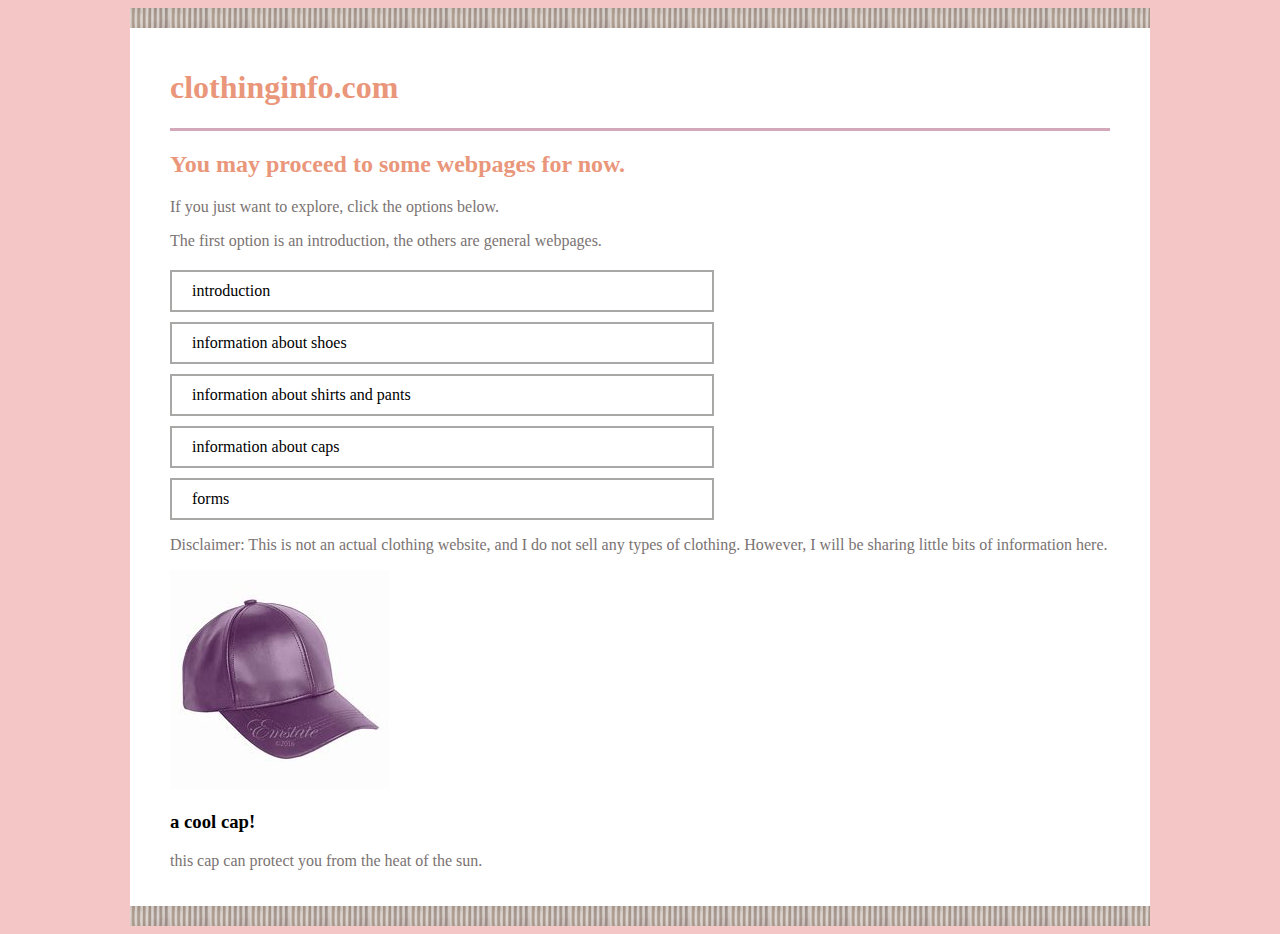
<file: index.html>
<!DOCTYPE html>
<html>
    <head>
        <meta charset="utf-8">
        <title>clothinginfo.com</title>
        <link rel="stylesheet" href="testingcsscloth/first.css">
        <link rel="icon" href="picturefolder2/iconclothe.jpg">
        <meta name="viewport" content="width=device-width, initial-scale=1">
        <script type="text/javascript" src="javascriptslides/jquery.js"></script>
        <script type="text/javascript" src="javascriptslides/cycle2.js"></script>
        
<div class="container">
        <h1>clothinginfo.com</h1>
        
        <div class="content-area group"></div>
        

        <h2>You may proceed to <strong>some</strong> webpages for now.</h2>

        <p>If you just want to explore, click the options below.</p>
        <p>The first option is an introduction, the others are general webpages.</p>

    <nav class="site-nav">
        <ul>
            <li><a href="generalintroduction.html">introduction</a></li>
            <li><a href="shoe.html">information about shoes</a></ol></li>
            <li><a href="clothing.html">information about shirts and pants</a></ol></li>
            <li><a href="caps.html">information about caps</a></ol></li>
            <li><a href="additionalfile.html">forms</a></li>
        </ul>
    </nav>

    <p>Disclaimer: This is not an actual clothing website, and I do not sell any types of clothing. However, I will be sharing little bits of information here.</p>

    <div class="image-banner">

    <div class="cycle-slideshow" data-cycle-slides=".slide">
         
        <div class="slide">
             <img src="picturefolder2/CAPPPPPPPPPE.jfif">
                <div class="slide-text">
                    <h3>a cool cap!</h3>
                    <p>this cap can protect you from the heat of the sun.</p>
                </div>
        </div>
        
        <div class="slide">
            <img src="picturefolder2/scarfes.jfif">
               <div class="slide-text">
                   <h3>a scarf!</h3>
                   <p>although not worn most of the time, it is sure to keep your neck warm whenever you wear it.</p>
               </div>
        </div>
    </div>

    </div>
    </div>
</div>

</head>
</html>
</file>
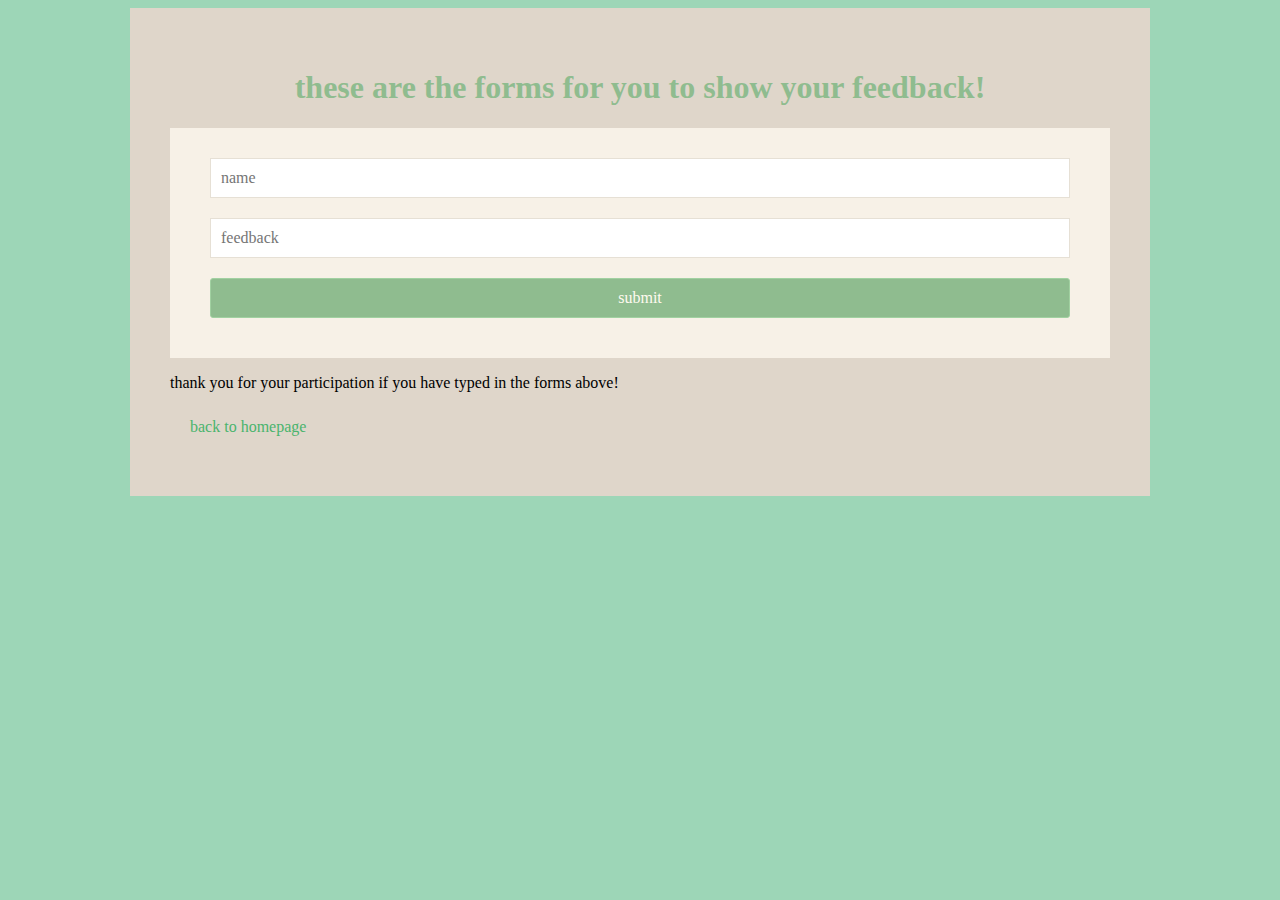
<file: additionalfile.html>
<!DOCTYPE html>
<html>
    <head>
        <title>the forms</title>
        <meta charset="utf-8">
        <link rel="stylesheet" href="testingcsscloth/forms.css">
        <link rel="icon" href="picturefolder2/youdidit!.jpg">
        <meta name="viewport" content="width=device-width, initial-scale=1">
    </head>
    <body>
        <div class="container">
        <header>    
        <h1>these are the forms for you to show your feedback!</h1>
        </header>

        <form>
            <label for="name"> </label>
            <input type="name" name="name" id="name" placeholder="name">
            <label for="feedback"> </label>
            <input type="feedback" name="feedback" id="feedback" placeholder="feedback">

            <input type="submit" value="submit">
        </form>

        <p>thank you for your participation if you have typed in the forms above!</p>
        
        <nav class="site-nav">
        <a href="index.html">back to homepage</a>
        </div>
    </body>
</html>
</file>
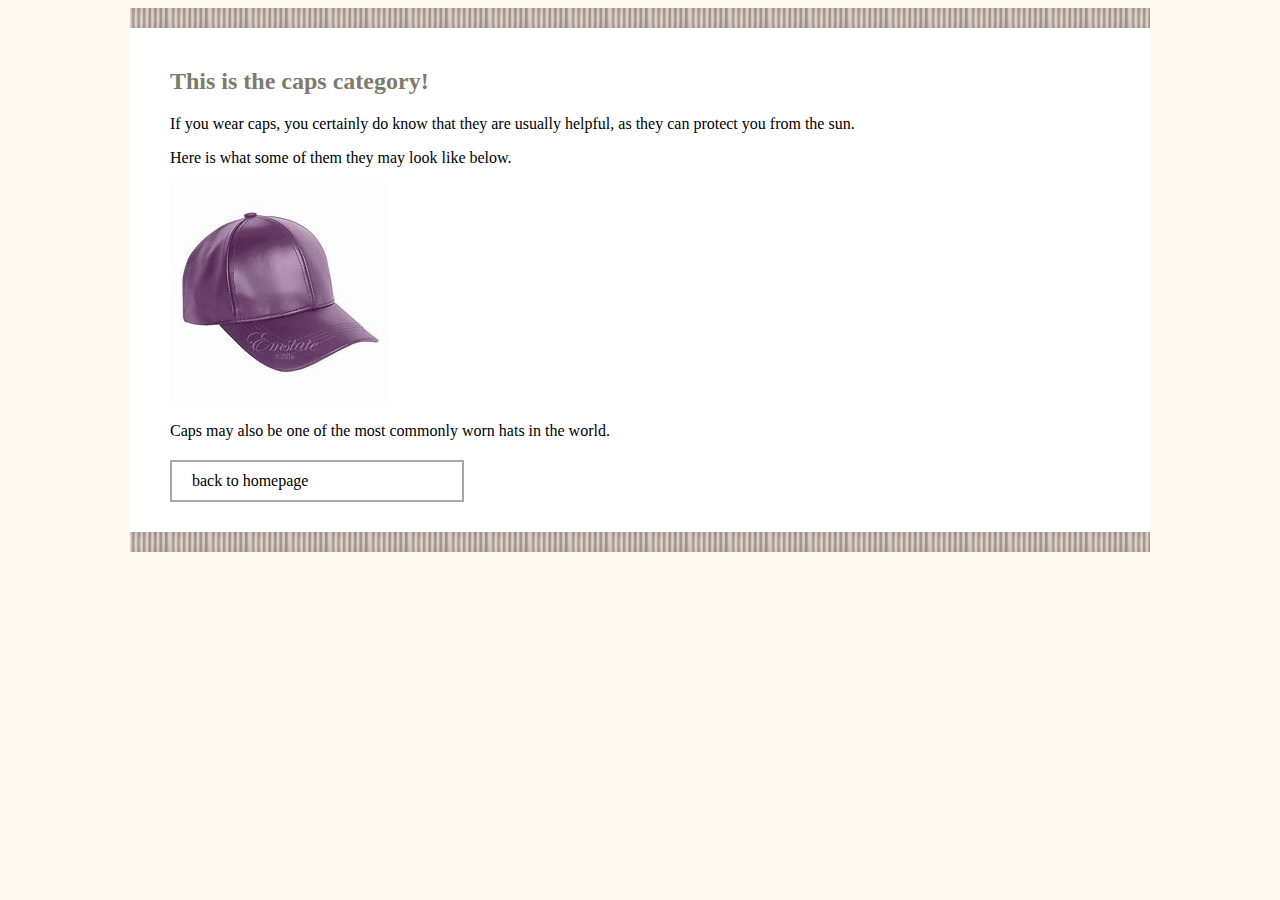
<file: caps.html>
<!DOCTYPE html>
<html>
    <head>
        <title>caps.</title>
        <meta charset="utf-8">
        <link rel="icon" href="picturefolder2/iconclothe.jpg">
        <link rel="stylesheet" href="testingcsscloth/caps.css">  
        <meta name="viewport" content="width=device-width, initial-scale=1">
        <script type="text/javascript" src="javascriptslides/jquery.js"></script>
        <script type="text/javascript" src="javascriptslides/cycle2.js"></script>   
    </head>
    <body>
        <div class="container">
            <h2>This is the caps category!</h2>

            <p>If you wear caps, you certainly do know that they are usually helpful, as they can protect you from the sun.</p>
            
            <p>Here is what some of them they may look like below.</p>

            <div class="cycle-slideshow" data-cycle-slides=".slide">
         
                <div class="slide">
                     <img src="picturefolder2/CAPPPPPPPPPE.jfif">
                </div>
                
                <div class="slide">
                    <img src="picturefolder2/cap1.jpg">
                </div>
            </div>

            <p>Caps may also be one of the most commonly worn hats in the world.</p>

            <nav class="site-nav">
                <ul>
                    <li><a href="index.html">back to homepage</a></li>
                </ul>
            </nav>
        </div>
    </body>
</html>
</file>
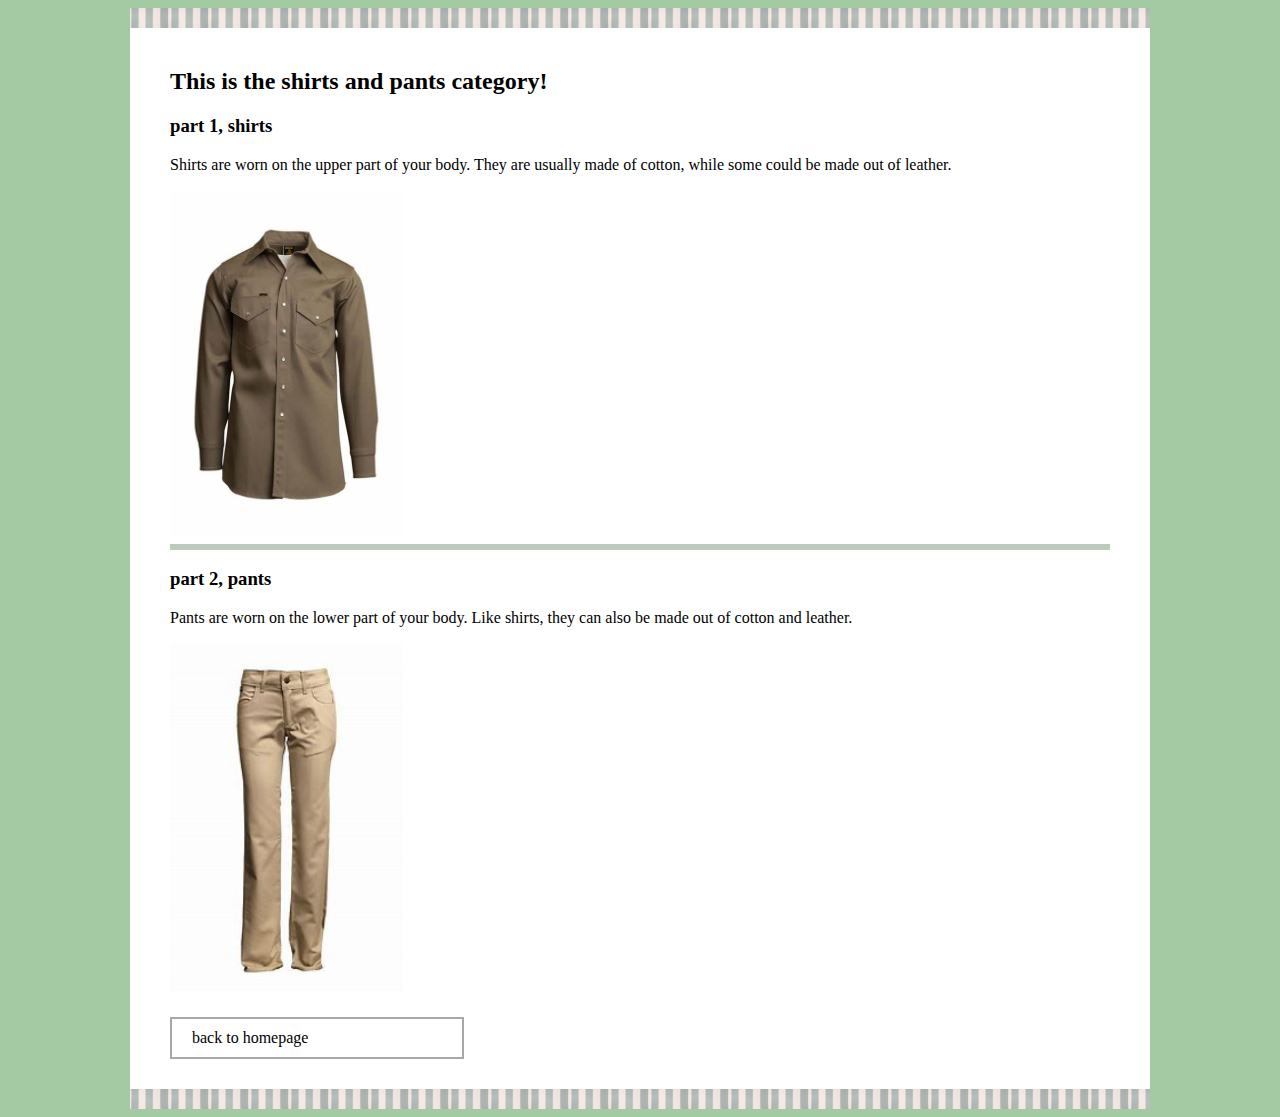
<file: clothing.html>
<!DOCTYPE html>
<html>
    <head>
        <title>shirts and pants.</title>
        <meta charset="utf-8">
        <link rel="icon" href="picturefolder2/iconclothe.jpg">
        <link rel="stylesheet" href="testingcsscloth/clothing.css">
        <meta name="viewport" content="width=device-width, initial-scale=1">
    </head>
    <body>
        <div class="container">
        <h2>This is the shirts and pants category!</h2>

        <h3>part 1, shirts</h3>

        <p>Shirts are worn on the upper part of your body. They are usually made of cotton, while some could be made out of leather.</p>

        <img src="picturefolder2/shirt1.jpg">

        <div class="content-area group">
        </div>
        
        <h3>part 2, pants</h3>

        <p>Pants are worn on the lower part of your body. Like shirts, they can also be made out of cotton and leather.</p>

        <img src="picturefolder2/pants1.jpg">

        <nav class="site-nav">
            <ul>
                <li><a href="index.html">back to homepage</a></li>
            </ul>
        </nav>

        </div>
    </body>
</html>
</file>
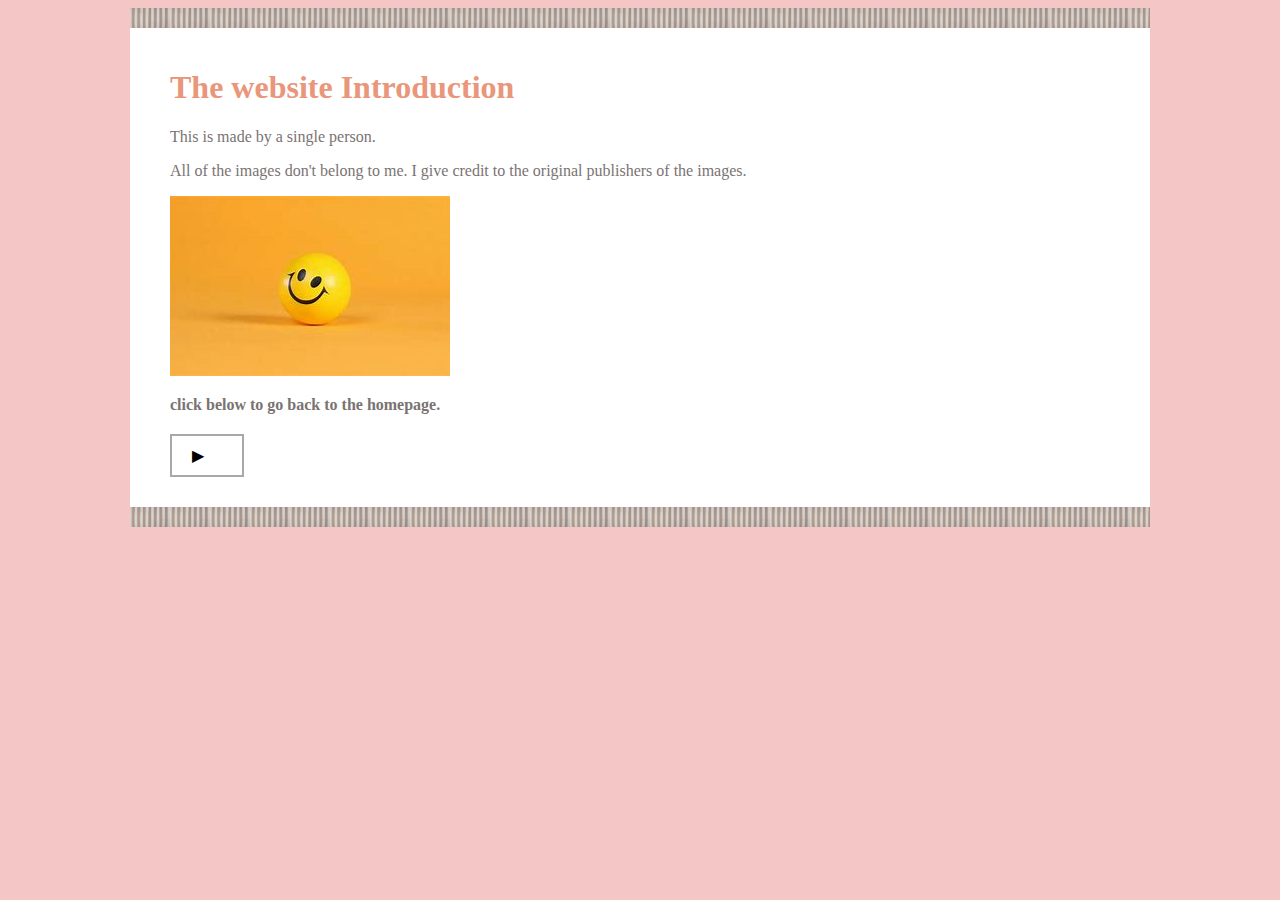
<file: generalintroduction.html>
<!DOCTYPE html>
<html>
    <head>
        <title>introduction.</title>
        <meta charset="utf-8">
        <link rel="icon" href="picturefolder2/iconclothe.jpg">
        <link rel="stylesheet" href="testingcsscloth/intro.css">
        <meta name="viewport" content="width=device-width, initial-scale=1">
    </head>
    <body>
        <div class="container">
        <h1>The website Introduction</h1>
        
        <p>This is made by a single person.</p>

        <p>All of the images don't belong to me. I give credit to the original publishers of the images.</p>

        <img src="picturefolder2/funnything - Copy.jfif">
        
        <p><strong>click below to go back to the homepage.</strong></p>

        <nav class="site-nav">
            <li><a href="index.html">▶</a></li>
        </nav>


        </div>
    </body>
</html>
</file>
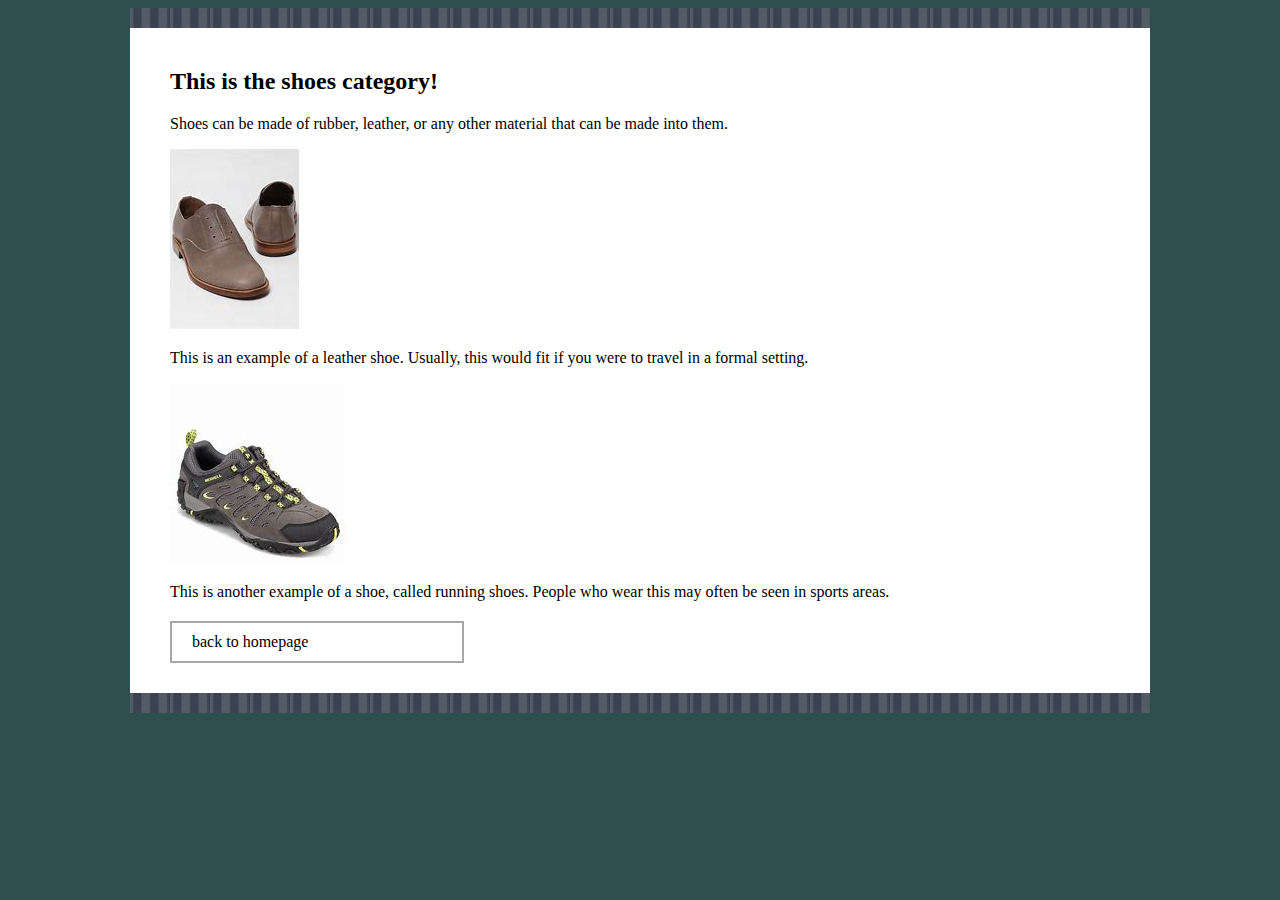
<file: shoe.html>
<!DOCTYPE html>
<html>
<head>
    <title>shoes.</title>
    <meta charset="utf-8">
    <link rel="stylesheet" href="testingcsscloth/shoe.css">
    <link rel="icon" href="picturefolder2/iconclothe.jpg">
    <meta name="viewport" content="width=device-width, initial-scale=1">
</head>
<body>
    <div class="container">
        <h2>This is the shoes category!</h2>

        <p>Shoes can be made of rubber, leather, or any other material that can be made into them.</p>

        <img src="picturefolder2/leathershoe.jfif">
        <p>This is an example of a leather shoe. Usually, this would fit if you were to travel in a formal setting.</p>

        <img src="picturefolder2/shoe2.jpg">

        <p>This is another example of a shoe, called running shoes. People who wear this may often be seen in sports areas.</p>

        <nav class="site-nav">
            <ul>
                <li><a href="index.html">back to homepage</a></li>
            </ul>
        </nav>
    </div>
</body>
</html>
</file>
<file: testingcsscloth/first.css>
h1 {
    text-align: left;
    color: darksalmon;
}

p {
    color: rgb(122, 115, 114);

}

html {
    background-color:rgb(245, 198, 198)
}

/* navigation */

.site-nav li {
    list-style: none;
    float: down;
   margin-right: 10px;
}

.site-nav ul {
    margin: 0;
    padding: 0;
}

.site-nav {
   margin-top: 20px;
}

.site-nav a {
    color:black;
    text-decoration: none;
    padding: 10px 20px;
    border: 2px solid rgb(168, 168, 166);
    display: block;
    margin-bottom: 10px;
    width: 500px;
 }
 
 .site-nav a:hover {
     background-color: rgb(211, 194, 189);
 }

/* end navigation */

h2 {
    color: darksalmon;
}

.container {
    max-width: 940px;
    margin-left: auto;
    margin-right: auto;
    padding: 40px 40px 40px 40px;
    background: url(../picturefolder/graystrip.jpg) left bottom repeat, #fff  url(../picturefolder/graystrip.jpg) left top repeat;
    background-repeat: repeat-x;
    background-size: 40px 20px;
}

.support a{
    text-decoration: none;
    color: rgb(212, 172, 159);
}

.support a:hover {
    color:rgb(129, 88, 74)
}

/* media query */
@media screen and (max-width: 700px) {
    .main-area,
    .support {
        width: auto;
        float: none;
    }

    .main-area {
        padding-right: 0;
    }

    @media screen and (max-width: 700px) {
        .site-nav li {
            width: 50%;
            margin-right: 0;
        }
    
        .site-nav a {
            padding: 20px 0;
            margin-right: 5px;
            margin-bottom: 5px;
            text-align: center;
            border: 3px solid #e5e9dc;
        }
    }    

@media screen and (min-width: 1300px) {
    .container {
        max-width: 1200px;
    } 
}

@media screen and (max-width: 480px) {
    .container {
        padding-left: 20px;
        padding-right: 20px;
    }
}

@media screen and (max-width: 480px) {
    .content-area {
        padding-top: 20px;
    }
}

@media screen and (max-width: 480px) {
    .hide-small {
        display: none;
    }
}

@media screen and (max-width: 480px) {
    .site-nav li {
        width: 70%;
        margin-right: 0;
    }
    .site-nav a {
        padding: 20px 0;
        margin-right: 5px;
        margin-bottom: 5px;
        text-align: center;
        border: 3px solid #e5e9dc;
    }
}
}
/* end media query */

.content-area {
    border-top: 3px solid rgb(211, 169, 186);
}
</file>
<file: testingcsscloth/forms.css>
html {
    background-color: rgb(157, 214, 183);
}

h1 {
    text-align: center;
    color: darkseagreen;
}

.container {
    max-width: 940px;
    margin-left: auto;
    margin-right: auto;
    background-color: rgb(223, 214, 202);
    padding: 40px 40px 40px 40px;
}

/* form styles */

form {
    background-color: rgb(247, 241, 231);
    padding: 30px 40px;
}

.hidden-label {
    position: absolute;
    height: 0;
    width: 0;
    overflow: hidden;
    visibility: hidden;
}
input, select {
    font-family: Tahoma, sans serif;
    font-size: 100%;
}
input[type="name"], input[type="feedback"] {
        width: 100%;
        display: block;
        box-sizing: border-box;
        padding: 0 10px;
        height: 40px;
        font-family: Tahoma, sans serif;
        font-size: 100%;
        margin-bottom: 20px;
        border: 1px solid rgb(230, 224, 213)
    }

input[type="name"]:focus, input[type="feedback"]:focus {
    border: 1px darkseagreen;
    box-shadow: inset 2px 2px 2px rgba(230, 224, 213,0.19);
}

input[type="submit"] {
    width: 100%;
    display: block;
    box-sizing: border-box;
    background-color: darkseagreen;
    color: floralwhite;
    padding: 10px 0;
    border: 1px solid rgb(161, 209, 161);
    border-radius: 3px;
    margin-bottom: 10px;
}

input[type="submit"]:hover,
input[type="submit"]:focus {
    border: 1px solid rgb(118, 155, 118);
    background-color: rgb(161, 209, 161);
}

input, select {
    font-family: Tahoma, sans serif;
    font-size: 100%;
}

/* form styles: end */

/* site-nav */

.site-nav a {
    color:rgb(74, 180, 109);
    text-decoration: none;
    padding: 10px 20px;
    display: block;
    margin-bottom: 10px;
    list-style: none;
}

.site-nav a:hover {
    color: rgb(23, 114, 54);
}

/* end site-nav */

.box1 a {
    text-decoration: none;
    list-style: none;  
}

/* media query */
@media screen and (max-width: 700px) {
    .main-area,
    .support {
        width: auto;
        float: none;
    }

    .main-area {
        padding-right: 0;
    }

    @media screen and (max-width: 700px) {
        .site-nav li {
            width: 50%;
            margin-right: 0;
        }
    
        .site-nav a {
            padding: 20px 0;
            margin-right: 5px;
            margin-bottom: 5px;
            text-align: center;
            border: 3px solid #e5e9dc;
        }
    }    

@media screen and (min-width: 1300px) {
    .container {
        max-width: 1200px;
    } 
}

@media screen and (max-width: 480px) {
    .container {
        padding-left: 20px;
        padding-right: 20px;
    }
}

@media screen and (max-width: 480px) {
    .content-area {
        padding-top: 20px;
    }
}

@media screen and (max-width: 480px) {
    .hide-small {
        display: none;
    }
}

@media screen and (max-width: 480px) {
    .site-nav li {
        width: 70%;
        margin-right: 0;
    }
    .site-nav a {
        padding: 20px 0;
        margin-right: 5px;
        margin-bottom: 5px;
        text-align: center;
        border: 3px solid #e5e9dc;
    }
}
}
/* end media query */
</file>
<file: testingcsscloth/caps.css>
/* media query */
@media screen and (max-width: 700px) {
    .main-area,
    .support {
        width: auto;
        float: none;
    }

    .main-area {
        padding-right: 0;
    }

    @media screen and (max-width: 700px) {
        .site-nav li {
            width: 50%;
            margin-right: 0;
        }
    
        .site-nav a {
            padding: 20px 0;
            margin-right: 5px;
            margin-bottom: 5px;
            text-align: center;
            border: 3px solid #e5e9dc;
        }
    }    

@media screen and (min-width: 1300px) {
    .container {
        max-width: 1200px;
    } 
}

@media screen and (max-width: 480px) {
    .container {
        padding-left: 20px;
        padding-right: 20px;
    }
}

@media screen and (max-width: 480px) {
    .content-area {
        padding-top: 20px;
    }
}

@media screen and (max-width: 480px) {
    .hide-small {
        display: none;
    }
}

@media screen and (max-width: 480px) {
    .site-nav li {
        width: 70%;
        margin-right: 0;
    }
    .site-nav a {
        padding: 20px 0;
        margin-right: 5px;
        margin-bottom: 5px;
        text-align: center;
        border: 3px solid #e5e9dc;
    }
}
}
/* end media query */

html {
    background-color: floralwhite;
}


.container {
    max-width: 940px;
    margin-left: auto;
    margin-right: auto;
    padding: 40px 40px 40px 40px;
    background: url(../picturefolder/graystrip.jpg) left bottom repeat, #fff  url(../picturefolder/graystrip.jpg) left top repeat;
    background-repeat: repeat-x;
    background-size: 40px 20px;
}

h2 {
    color: rgb(124, 123, 110);
}

.support {
    position: relative;
    width: 30%;
    float: left;
    background-color: #e5e9dc;
    padding-left: 40px;
    padding-right: 40px;
    box-sizing: border-box;
    font-size: 85%;
    padding-top: 20px;
    padding-bottom: 20px;
    z-index: 9;
}

/* site-nav */
.site-nav li {
    list-style: none;
    float: down;
   margin-right: 10px;
}

.site-nav ul {
    margin: 0;
    padding: 0;
}

.site-nav {
   margin-top: 20px;
}

.site-nav a {
   color:black;
   text-decoration: none;
   padding: 10px 20px;
   border: 2px solid rgb(168, 168, 166);
   display: block;
   margin-bottom: 10px;
   width: 250px;
}

.site-nav a:hover {
    background-color: rgb(211, 194, 189);
}
/* nav-site */
</file>
<file: testingcsscloth/clothing.css>
/* media query */
@media screen and (max-width: 700px) {
    .main-area,
    .support {
        width: auto;
        float: none;
    }

    .main-area {
        padding-right: 0;
    }

    @media screen and (max-width: 700px) {
        .site-nav li {
            width: 50%;
            margin-right: 0;
        }
    
        .site-nav a {
            padding: 20px 0;
            margin-right: 5px;
            margin-bottom: 5px;
            text-align: center;
            border: 3px solid #e5e9dc;
        }
    }    

@media screen and (min-width: 1300px) {
    .container {
        max-width: 1200px;
    } 
}

@media screen and (max-width: 480px) {
    .container {
        padding-left: 20px;
        padding-right: 20px;
    }
}

@media screen and (max-width: 480px) {
    .content-area {
        padding-top: 20px;
    }
}

@media screen and (max-width: 480px) {
    .hide-small {
        display: none;
    }
}

@media screen and (max-width: 480px) {
    .site-nav li {
        width: 70%;
        margin-right: 0;
    }
    .site-nav a {
        padding: 20px 0;
        margin-right: 5px;
        margin-bottom: 5px;
        text-align: center;
        border: 3px solid #e5e9dc;
    }
}
}
/* end media query */

/* site-nav */
.site-nav li {
    list-style: none;
    float: down;
   margin-right: 10px;
}

.site-nav ul {
    margin: 0;
    padding: 0;
}

.site-nav {
   margin-top: 20px;
}

.site-nav a {
   color:black;
   text-decoration: none;
   padding: 10px 20px;
   border: 2px solid rgb(168, 168, 166);
   display: block;
   margin-bottom: 10px;
   width: 250px;
}

.site-nav a:hover {
    background-color: rgb(211, 194, 189);
}
/* nav-site */
html {
    background-color: rgb(163, 202, 163);
}

.container {
    max-width: 940px;
    margin-left: auto;
    margin-right: auto;
    padding: 40px 40px 40px 40px;
    background: url(../picturefolder2/striper3.jpg) left bottom repeat, #fff  url(../picturefolder2/striper3.jpg) left top repeat;
    background-repeat: repeat-x;
    background-size: 40px 20px;
}

img {
    height: 350px;
}

.content-area {
    border-top: 3px solid rgb(191, 202, 191);
    border-bottom: 3px solid rgb(191, 202, 191);
}
</file>
<file: testingcsscloth/intro.css>
h1 {
    text-align: left;
    color: darksalmon;
}

p {
    color: rgb(122, 115, 114);

}

html {
    background-color:rgb(245, 198, 198)
}

.container {
    max-width: 940px;
    margin-left: auto;
    margin-right: auto;
    background-color: moccasin;
    padding: 40px 40px 40px 40px;
    background: url(../picturefolder/graystrip.jpg) left bottom repeat, #fff  url(../picturefolder/graystrip.jpg) left top repeat;
    background-repeat: repeat-x;
    background-size: 40px 20px;
}

/* media query */
@media screen and (max-width: 700px) {
    .main-area,
    .support {
        width: auto;
        float: none;
    }

    .main-area {
        padding-right: 0;
    }

    @media screen and (max-width: 700px) {
        .site-nav li {
            width: 50%;
            margin-right: 0;
        }
    
        .site-nav a {
            padding: 20px 0;
            margin-right: 5px;
            margin-bottom: 5px;
            text-align: center;
            border: 3px solid #e5e9dc;
        }
    }    

@media screen and (min-width: 1300px) {
    .container {
        max-width: 1200px;
    } 
}

@media screen and (max-width: 480px) {
    .container {
        padding-left: 20px;
        padding-right: 20px;
    }
}

@media screen and (max-width: 480px) {
    .content-area {
        padding-top: 20px;
    }
}

@media screen and (max-width: 480px) {
    .hide-small {
        display: none;
    }
}

@media screen and (max-width: 480px) {
    .site-nav li {
        width: 70%;
        margin-right: 0;
    }
    .site-nav a {
        padding: 20px 0;
        margin-right: 5px;
        margin-bottom: 5px;
        text-align: center;
        border: 3px solid #e5e9dc;
    }
}
}
/* end media query */

.site-nav li {
    list-style: none;
    float: down;
   margin-right: 10px;
}

.site-nav ul {
    margin: 0;
    padding: 0;
}

.site-nav {
   margin-top: 20px;
}

.site-nav a {
    color:black;
    text-decoration: none;
    padding: 10px 20px;
    border: 2px solid rgb(168, 168, 166);
    display: block;
    margin-bottom: 10px;
    width: 30px;
 }
 
 .site-nav a:hover {
     background-color: rgb(211, 194, 189);
 }
</file>
<file: testingcsscloth/shoe.css>
/* media query */
@media screen and (max-width: 700px) {
    .main-area,
    .support {
        width: auto;
        float: none;
    }

    .main-area {
        padding-right: 0;
    }

    @media screen and (max-width: 700px) {
        .site-nav li {
            width: 50%;
            margin-right: 0;
        }
    
        .site-nav a {
            padding: 20px 0;
            margin-right: 5px;
            margin-bottom: 5px;
            text-align: center;
            border: 3px solid #e5e9dc;
        }
    }    

@media screen and (min-width: 1300px) {
    .container {
        max-width: 1200px;
    } 
}

@media screen and (max-width: 480px) {
    .container {
        padding-left: 20px;
        padding-right: 20px;
    }
}

@media screen and (max-width: 480px) {
    .content-area {
        padding-top: 20px;
    }
}

@media screen and (max-width: 480px) {
    .hide-small {
        display: none;
    }
}

@media screen and (max-width: 480px) {
    .site-nav li {
        width: 70%;
        margin-right: 0;
    }
    .site-nav a {
        padding: 20px 0;
        margin-right: 5px;
        margin-bottom: 5px;
        text-align: center;
        border: 3px solid #e5e9dc;
    }
}
}
/* end media query */

/* site-nav */
.site-nav li {
    list-style: none;
    float: down;
   margin-right: 10px;
}

.site-nav ul {
    margin: 0;
    padding: 0;
}

.site-nav {
   margin-top: 20px;
}

.site-nav a {
   color:black;
   text-decoration: none;
   padding: 10px 20px;
   border: 2px solid rgb(168, 168, 166);
   display: block;
   margin-bottom: 10px;
   width: 250px;
}

.site-nav a:hover {
    background-color: rgb(211, 194, 189);
}
/* nav-site */

.container {
    max-width: 940px;
    margin-left: auto;
    margin-right: auto;
    padding: 40px 40px 40px 40px;
    background: url(../picturefolder2/striper2.jpg) left bottom repeat, #fff url(../picturefolder2/striper2.jpg) left top repeat;
    background-repeat: repeat-x;
    background-size: 40px 20px;
}

html {
    background-color: darkslategrey;
}
</file>
